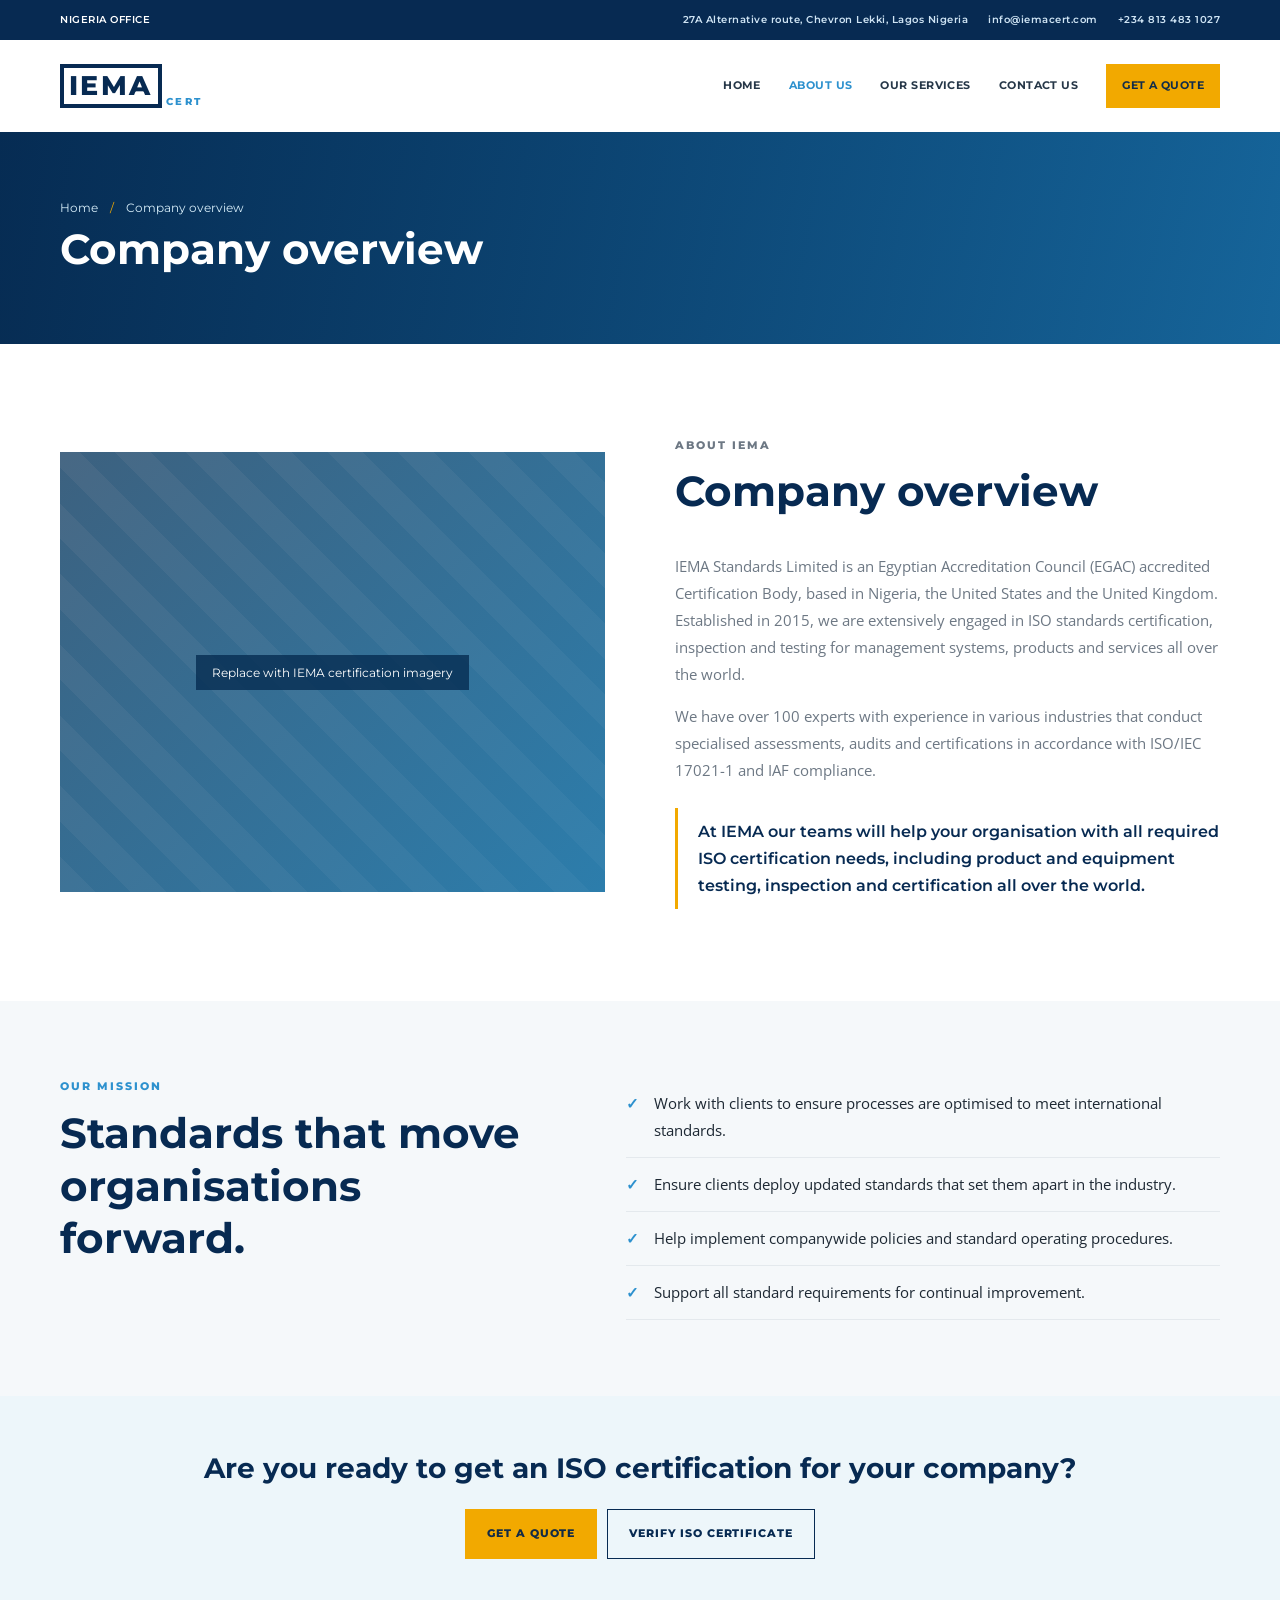
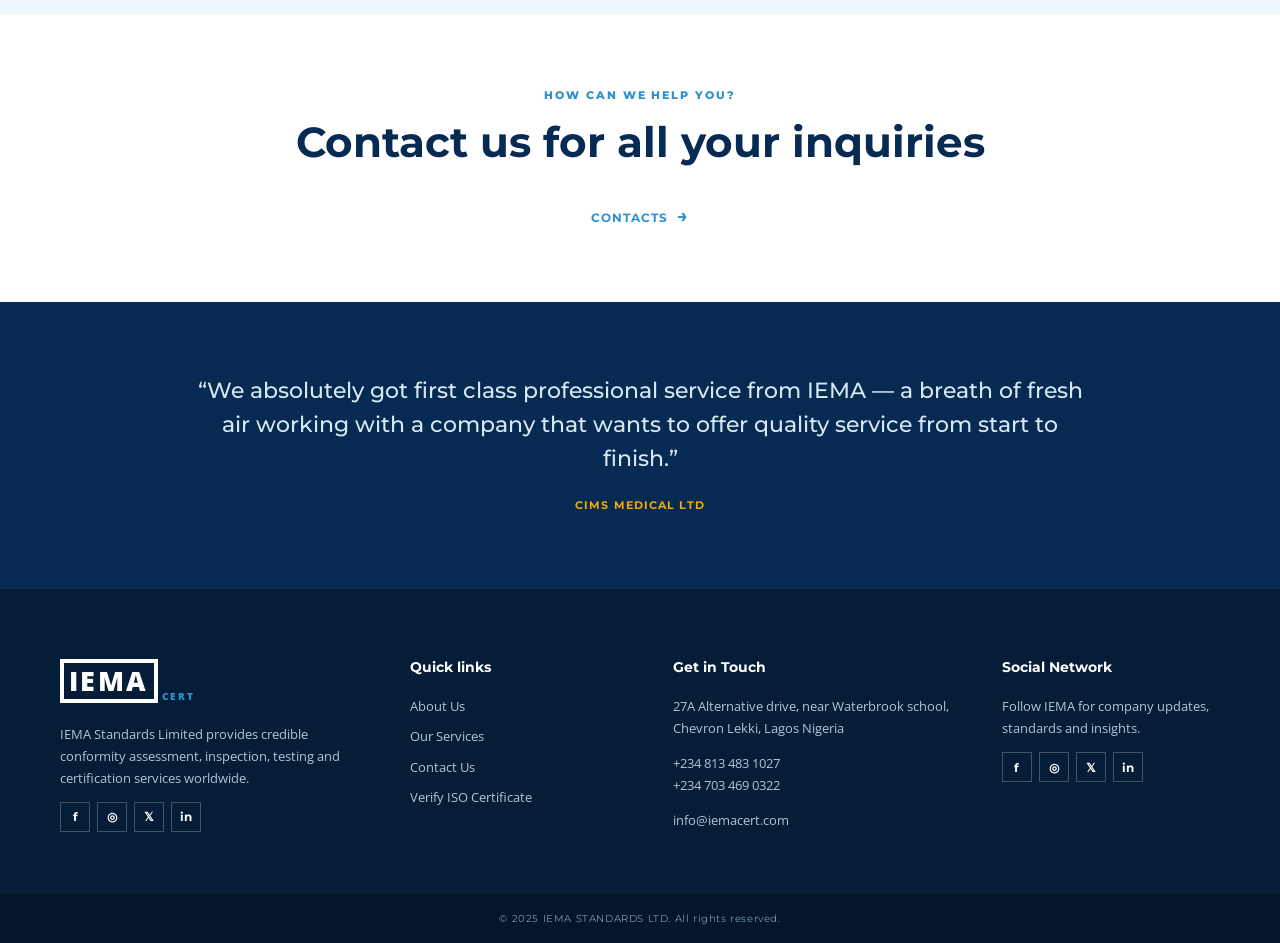
<file: aboutus.html>
<!doctype html><html lang="en"><head><meta charset="utf-8"><meta name="viewport" content="width=device-width, initial-scale=1"><title>About Us | IEMA Cert</title><link rel="preconnect" href="https://fonts.googleapis.com"><link rel="preconnect" href="https://fonts.gstatic.com" crossorigin><link href="https://fonts.googleapis.com/css2?family=Montserrat:wght@400;500;600;700;800&family=Open+Sans:wght@400;600;700&display=swap" rel="stylesheet"><link rel="stylesheet" href="css/style.css"></head><body><header class="site-header"></header><main>
<section class="page-hero"><div class="container"><p>Home <span>/</span> Company overview</p><h1>Company overview</h1></div></section>
<section class="section about-overview"><div class="container two-col"><div class="image-about"><span>Replace with IEMA certification imagery</span></div><div><p class="eyebrow">About IEMA</p><h2>Company overview</h2><p>IEMA Standards Limited is an Egyptian Accreditation Council (EGAC) accredited Certification Body, based in Nigeria, the United States and the United Kingdom. Established in 2015, we are extensively engaged in ISO standards certification, inspection and testing for management systems, products and services all over the world.</p><p>We have over 100 experts with experience in various industries that conduct specialised assessments, audits and certifications in accordance with ISO/IEC 17021-1 and IAF compliance.</p><blockquote>At IEMA our teams will help your organisation with all required ISO certification needs, including product and equipment testing, inspection and certification all over the world.</blockquote></div></div></section>
<section class="mission"><div class="container mission-inner"><div><p class="eyebrow">Our mission</p><h2>Standards that move organisations forward.</h2></div><ul><li>Work with clients to ensure processes are optimised to meet international standards.</li><li>Ensure clients deploy updated standards that set them apart in the industry.</li><li>Help implement companywide policies and standard operating procedures.</li><li>Support all standard requirements for continual improvement.</li></ul></div></section>
<section class="callout"><div class="container"><h2>Are you ready to get an ISO certification for your company?</h2><div><a class="btn btn-primary" href="https://iiema.org/">GET A QUOTE</a><a class="btn btn-outline dark" href="https://certificates.iiema.org/">VERIFY ISO CERTIFICATE</a></div></div></section>
<section class="contact-prompt"><div class="container"><p class="eyebrow">How can we help you?</p><h2>Contact us for all your inquiries</h2><a class="text-link" href="contactus.html">Contacts <b>→</b></a></div></section>
<section class="quote-banner"><div class="container"><p>“We absolutely got first class professional service from IEMA — a breath of fresh air working with a company that wants to offer quality service from start to finish.”</p><strong>CIMs Medical Ltd</strong></div></section>
</main><footer class="site-footer"></footer><script src="js/main.js"></script></body></html>
</file>
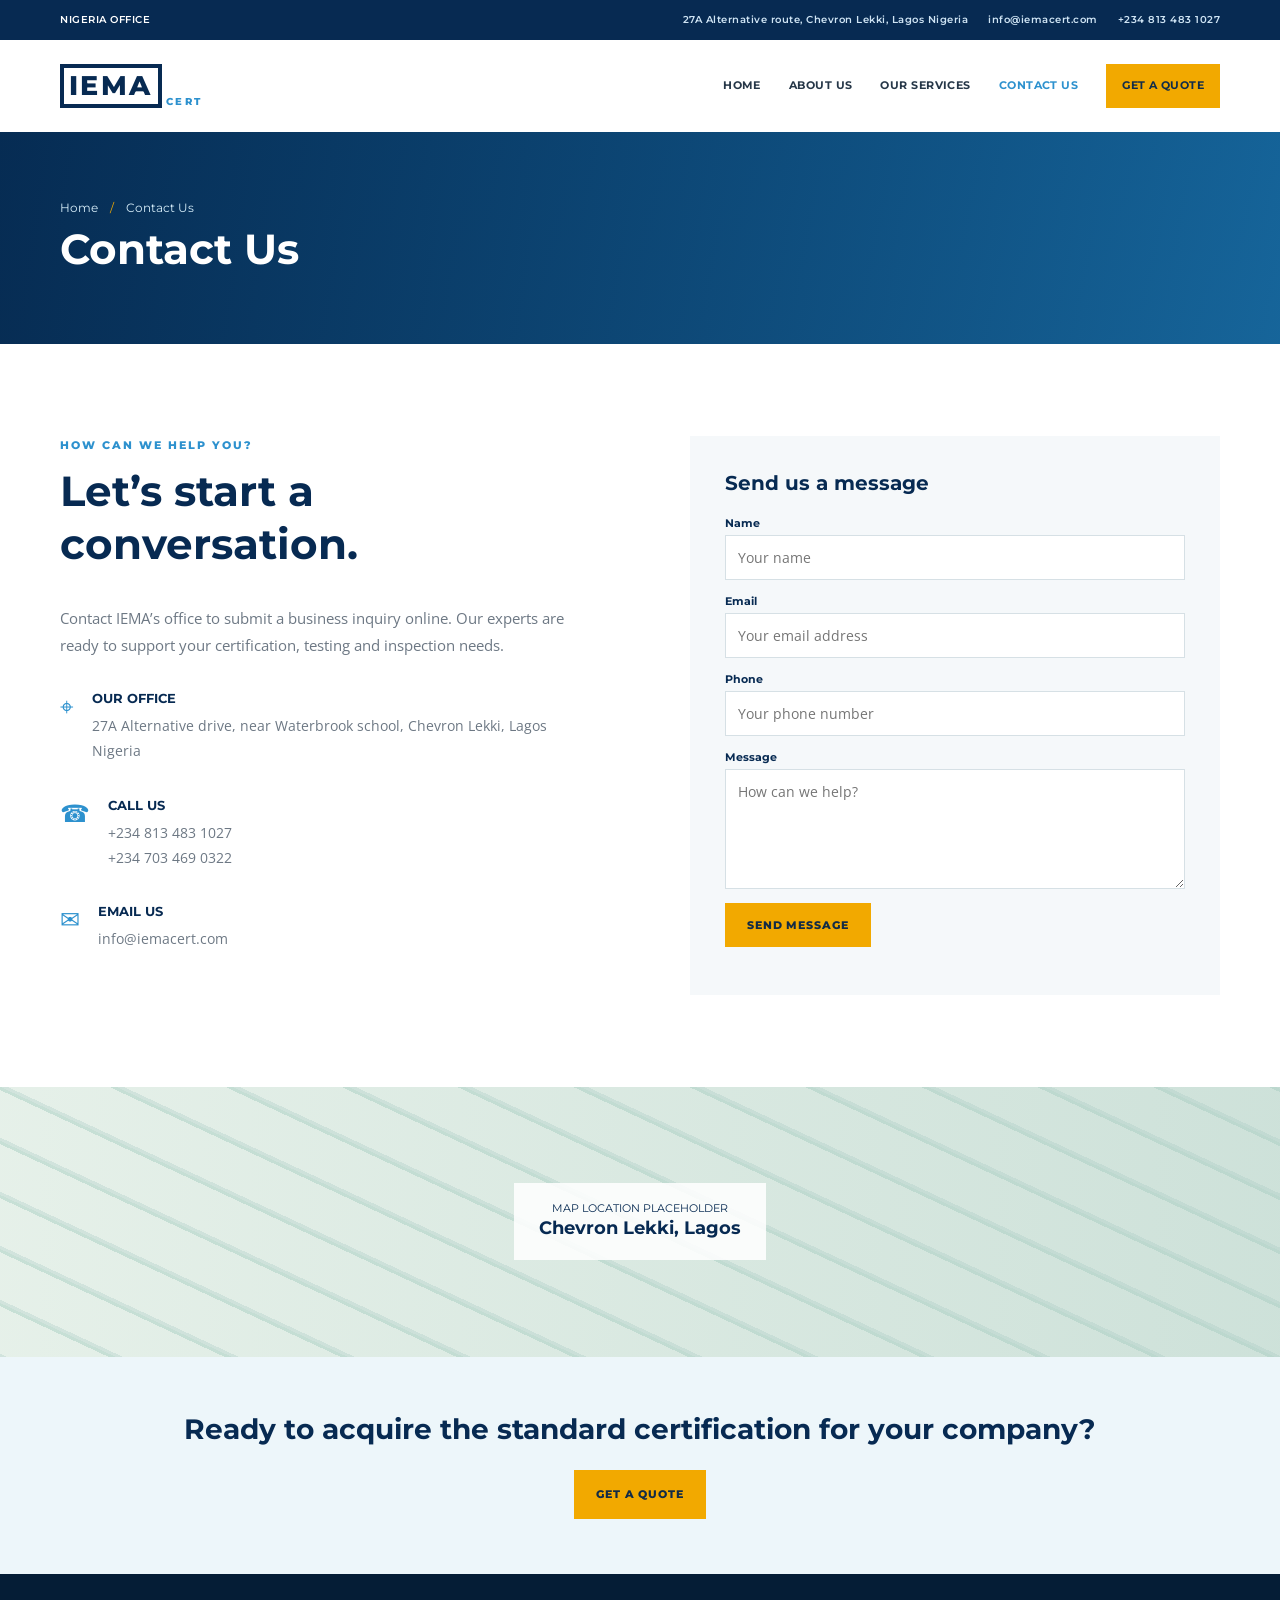
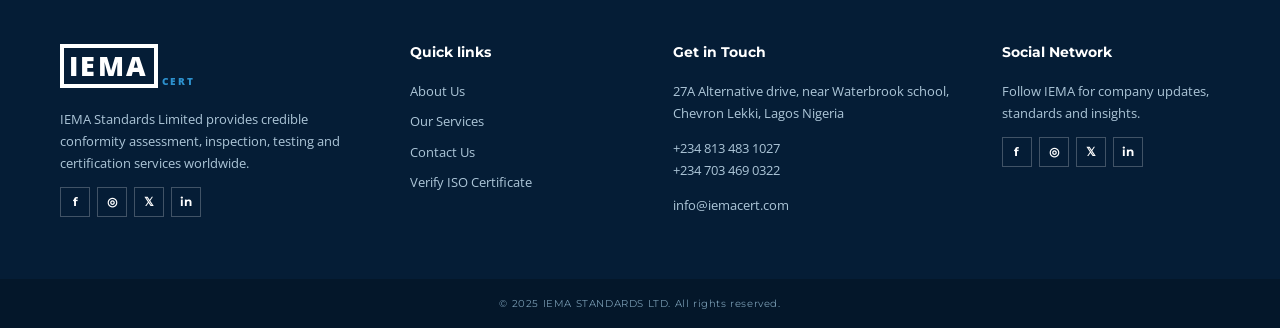
<file: contactus.html>
<!doctype html><html lang="en"><head><meta charset="utf-8"><meta name="viewport" content="width=device-width, initial-scale=1"><title>Contact Us | IEMA Cert</title><link rel="preconnect" href="https://fonts.googleapis.com"><link rel="preconnect" href="https://fonts.gstatic.com" crossorigin><link href="https://fonts.googleapis.com/css2?family=Montserrat:wght@400;500;600;700;800&family=Open+Sans:wght@400;600;700&display=swap" rel="stylesheet"><link rel="stylesheet" href="css/style.css"></head><body><header class="site-header"></header><main>
<section class="page-hero"><div class="container"><p>Home <span>/</span> Contact Us</p><h1>Contact Us</h1></div></section>
<section class="section contact-section"><div class="container contact-grid"><div><p class="eyebrow">How can we help you?</p><h2>Let’s start a conversation.</h2><p>Contact IEMA’s office to submit a business inquiry online. Our experts are ready to support your certification, testing and inspection needs.</p><div class="contact-detail"><span>⌖</span><div><b>Our office</b><p>27A Alternative drive, near Waterbrook school, Chevron Lekki, Lagos Nigeria</p></div></div><div class="contact-detail"><span>☎</span><div><b>Call us</b><p><a href="tel:+2348134831027">+234 813 483 1027</a><br><a href="tel:+2347034690322">+234 703 469 0322</a></p></div></div><div class="contact-detail"><span>✉</span><div><b>Email us</b><p><a href="mailto:info@iemacert.com">info@iemacert.com</a></p></div></div></div><form class="contact-form" id="contactForm"><h3>Send us a message</h3><label>Name<input required type="text" name="name" placeholder="Your name"></label><label>Email<input required type="email" name="email" placeholder="Your email address"></label><label>Phone<input type="tel" name="phone" placeholder="Your phone number"></label><label>Message<textarea required name="message" placeholder="How can we help?"></textarea></label><button class="btn btn-primary" type="submit">SEND MESSAGE</button><p class="form-note" aria-live="polite"></p></form></div></section>
<section class="map-placeholder"><div><span>Map location placeholder</span><b>Chevron Lekki, Lagos</b></div></section>
<section class="callout"><div class="container"><h2>Ready to acquire the standard certification for your company?</h2><a class="btn btn-primary" href="https://iiema.org/">GET A QUOTE</a></div></section>
</main><footer class="site-footer"></footer><script src="js/main.js"></script></body></html>
</file>
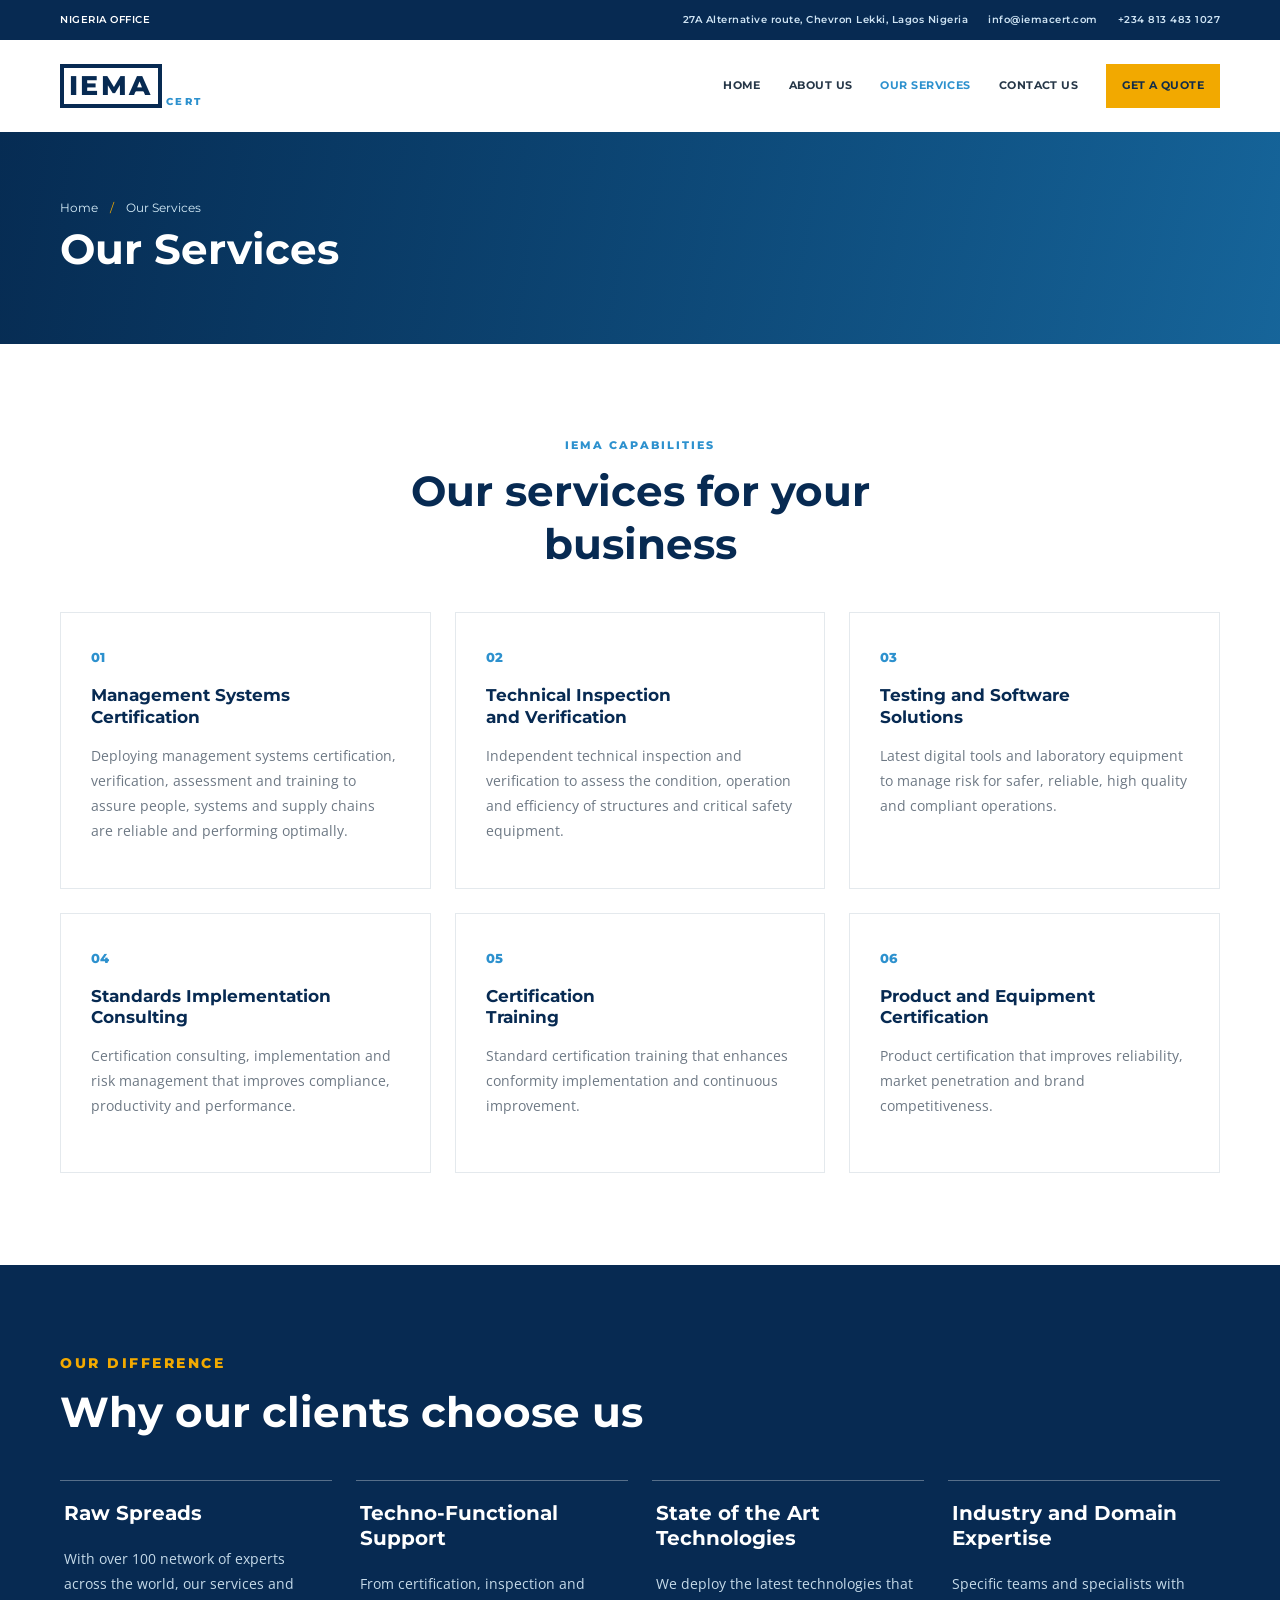
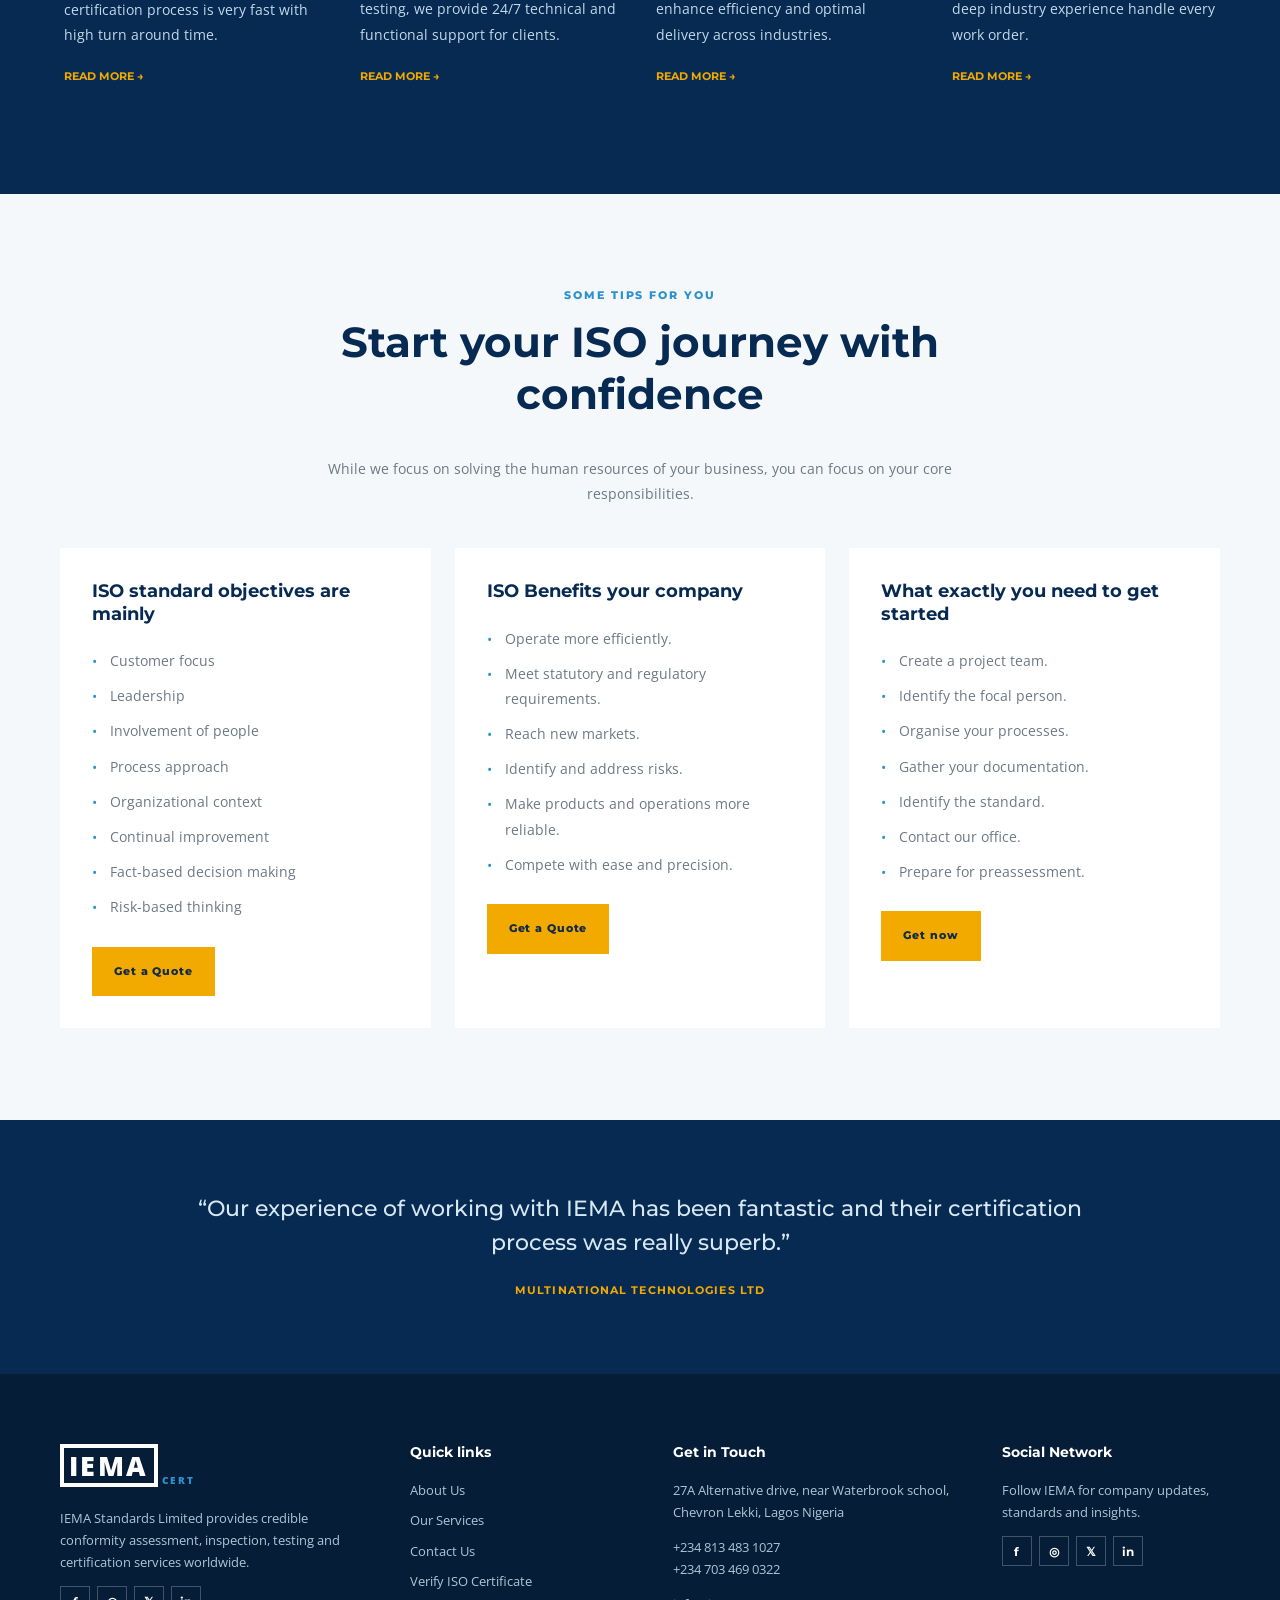
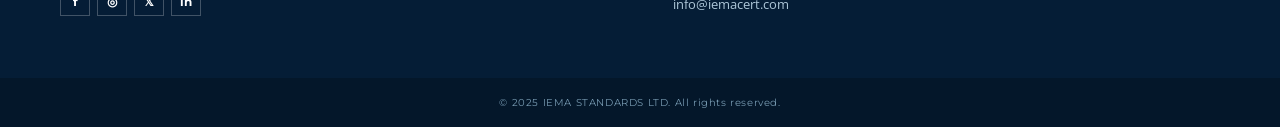
<file: ourservices.html>
<!doctype html><html lang="en"><head><meta charset="utf-8"><meta name="viewport" content="width=device-width, initial-scale=1"><title>Our Services | IEMA Cert</title><link rel="preconnect" href="https://fonts.googleapis.com"><link rel="preconnect" href="https://fonts.gstatic.com" crossorigin><link href="https://fonts.googleapis.com/css2?family=Montserrat:wght@400;500;600;700;800&family=Open+Sans:wght@400;600;700&display=swap" rel="stylesheet"><link rel="stylesheet" href="css/style.css"></head><body><header class="site-header"></header><main>
<section class="page-hero"><div class="container"><p>Home <span>/</span> Our Services</p><h1>Our Services</h1></div></section>
<section class="section"><div class="container"><div class="section-heading centered"><p class="eyebrow">IEMA capabilities</p><h2>Our services for your business</h2></div><div class="capability-grid"><article><b>01</b><h3>Management Systems<br>Certification</h3><p>Deploying management systems certification, verification, assessment and training to assure people, systems and supply chains are reliable and performing optimally.</p></article><article><b>02</b><h3>Technical Inspection<br>and Verification</h3><p>Independent technical inspection and verification to assess the condition, operation and efficiency of structures and critical safety equipment.</p></article><article><b>03</b><h3>Testing and Software<br>Solutions</h3><p>Latest digital tools and laboratory equipment to manage risk for safer, reliable, high quality and compliant operations.</p></article><article><b>04</b><h3>Standards Implementation<br>Consulting</h3><p>Certification consulting, implementation and risk management that improves compliance, productivity and performance.</p></article><article><b>05</b><h3>Certification<br>Training</h3><p>Standard certification training that enhances conformity implementation and continuous improvement.</p></article><article><b>06</b><h3>Product and Equipment<br>Certification</h3><p>Product certification that improves reliability, market penetration and brand competitiveness.</p></article></div></div></section>
<section class="why"><div class="container"><div class="section-heading"><p class="eyebrow">Our difference</p><h2>Why our clients choose us</h2></div><div class="why-grid"><article><h3>Raw Spreads</h3><p>With over 100 network of experts across the world, our services and certification process is very fast with high turn around time.</p><a href="index.html">Read more →</a></article><article><h3>Techno-Functional Support</h3><p>From certification, inspection and testing, we provide 24/7 technical and functional support for clients.</p><a href="index.html">Read more →</a></article><article><h3>State of the Art Technologies</h3><p>We deploy the latest technologies that enhance efficiency and optimal delivery across industries.</p><a href="index.html">Read more →</a></article><article><h3>Industry and Domain Expertise</h3><p>Specific teams and specialists with deep industry experience handle every work order.</p><a href="index.html">Read more →</a></article></div></div></section>
<section class="section tips"><div class="container"><div class="section-heading centered"><p class="eyebrow">Some tips for you</p><h2>Start your ISO journey with confidence</h2><p>While we focus on solving the human resources of your business, you can focus on your core responsibilities.</p></div><div class="tip-grid"><article><h3>ISO standard objectives are mainly</h3><ul><li>Customer focus</li><li>Leadership</li><li>Involvement of people</li><li>Process approach</li><li>Organizational context</li><li>Continual improvement</li><li>Fact-based decision making</li><li>Risk-based thinking</li></ul><a class="btn btn-primary" href="https://iiema.org/">Get a Quote</a></article><article><h3>ISO Benefits your company</h3><ul><li>Operate more efficiently.</li><li>Meet statutory and regulatory requirements.</li><li>Reach new markets.</li><li>Identify and address risks.</li><li>Make products and operations more reliable.</li><li>Compete with ease and precision.</li></ul><a class="btn btn-primary" href="https://iiema.org/">Get a Quote</a></article><article><h3>What exactly you need to get started</h3><ul><li>Create a project team.</li><li>Identify the focal person.</li><li>Organise your processes.</li><li>Gather your documentation.</li><li>Identify the standard.</li><li>Contact our office.</li><li>Prepare for preassessment.</li></ul><a class="btn btn-primary" href="https://iiema.org/">Get now</a></article></div></div></section>
<section class="quote-banner"><div class="container"><p>“Our experience of working with IEMA has been fantastic and their certification process was really superb.”</p><strong>Multinational Technologies Ltd</strong></div></section>
</main><footer class="site-footer"></footer><script src="js/main.js"></script></body></html>
</file>
<file: css/style.css>
:root{--blue:#072a52;--mid:#0b5791;--sky:#2d91ce;--gold:#f2a900;--ink:#1d2833;--muted:#6d7884;--paper:#fff;--mist:#f5f8fa;--line:#e4e9ed}*{box-sizing:border-box}html{scroll-behavior:smooth}body{margin:0;color:var(--ink);font:15px/1.8 "Open Sans",Arial,sans-serif;background:#fff}h1,h2,h3,h4,p{margin-top:0}h1,h2,h3,h4,.btn,.eyebrow,.topbar,.navbar{font-family:Montserrat,Arial,sans-serif}h1,h2,h3,h4{line-height:1.25;color:var(--blue)}h1{font-size:clamp(36px,5vw,64px)}h2{font-size:clamp(27px,3.3vw,42px)}h3{font-size:20px}.container{width:min(1160px,calc(100% - 40px));margin:auto}.topbar{background:var(--blue);color:#cfe4f4;font-size:10px;font-weight:600;letter-spacing:.05em}.topbar .container{height:40px;display:flex;align-items:center;gap:20px;justify-content:flex-end}.topbar .container span:first-child{margin-right:auto;color:#fff}.topbar a{color:inherit;text-decoration:none}.navbar{height:92px;display:flex;align-items:center;justify-content:space-between}.logo{display:inline-flex;align-items:center;text-decoration:none;letter-spacing:.09em;color:var(--blue);font-weight:800;font-size:27px;line-height:.75}.logo span{border:4px solid var(--blue);padding:8px 5px 7px}.logo small{align-self:flex-end;color:var(--sky);font-size:10px;letter-spacing:.25em;margin-left:4px;margin-bottom:2px}.navbar nav{display:flex;align-items:center;gap:28px}.navbar nav a{color:#263748;text-decoration:none;text-transform:uppercase;font-size:11px;font-weight:700;letter-spacing:.04em}.navbar nav a:hover,.navbar nav .active{color:var(--sky)}.nav-quote{background:var(--gold);color:#102c4a!important;padding:12px 16px}.menu-toggle{display:none;border:0;background:transparent;font-size:24px;color:var(--blue)}.hero-copy{max-width:1160px;width:100%}.hero h1{color:#fff;font-size:clamp(42px,5.5vw,70px);margin-bottom:18px}.hero p:not(.eyebrow){font-size:18px;max-width:560px}.eyebrow{margin-bottom:10px;color:var(--sky);font-size:11px;text-transform:uppercase;font-weight:800;letter-spacing:.18em}.hero .eyebrow{color:var(--gold)}.hero-actions{display:flex;gap:12px;margin-top:30px}.btn{display:inline-block;text-decoration:none;font-size:11px;letter-spacing:.08em;font-weight:800;padding:14px 21px;border:1px solid transparent;cursor:pointer}.btn-primary{background:var(--gold);color:#122b46}.btn-outline{border-color:#fff;color:#fff}.btn-outline.dark{border-color:var(--blue);color:var(--blue)}.btn-light{background:#fff;color:var(--blue)}.cta-bar{background:var(--sky);color:#fff}.cta-inner{display:flex;align-items:center;justify-content:space-between;padding:24px 0;gap:20px}.cta-inner h3{color:#fff;margin:0;font-size:18px}.section{padding:92px 0}.section-heading{margin-bottom:42px}.section-heading.centered{text-align:center;margin-left:auto;margin-right:auto;max-width:650px}.service-grid,.industry-grid,.capability-grid,.why-grid,.tip-grid{display:grid;gap:24px}.service-grid{grid-template-columns:repeat(3,1fr)}.service-card{padding:32px 28px;border:1px solid var(--line);transition:.2s}.service-card:hover{box-shadow:0 12px 30px #052c5214;border-color:var(--sky)}.service-icon{display:grid;place-items:center;width:48px;height:48px;background:#e8f5fc;color:var(--sky);font-size:25px;margin-bottom:22px}.service-card h3{margin-bottom:12px}.service-card p{color:var(--muted);font-size:14px}.split-section{display:grid;grid-template-columns:1fr 1fr}.split-image{
  min-height:440px;
  display:grid;
  place-items:center;
  color:#fff;
  text-align:center;
  background:
    linear-gradient(135deg,rgba(8,53,94,.55),rgba(32,125,163,.55)),
    url('../images/team-image.jpg') center/cover;
}.split-image span,.image-about span{background:#062c52cc;padding:10px 16px}.split-content{padding:76px 11vw 60px 62px;background:var(--mist)}.split-content p:not(.eyebrow){color:var(--muted)}.text-link{font:700 12px Montserrat;color:var(--sky);text-decoration:none;text-transform:uppercase;letter-spacing:.08em}.text-link b{font-size:18px;margin-left:5px}.industries{background:#fff}.industry-grid{grid-template-columns:repeat(3,1fr)}.industry-grid article{padding:25px 20px;border-left:2px solid #dcebf3}.industry-grid i{color:var(--sky);font:700 11px Montserrat;font-style:normal}.industry-grid h4{font-size:15px;margin:9px 0 2px}.industry-grid strong{font:700 11px Montserrat;text-transform:uppercase;color:var(--sky)}.industry-grid p{font-size:13px;color:var(--muted);margin-top:9px}.metrics{color:#fff;background:linear-gradient(90deg,#072a52ef,#0d5f96e6),linear-gradient(135deg,#1e638a,#12334d);padding:85px 0}.metrics h2{color:#fff;max-width:520px}.metrics-layout{display:grid;grid-template-columns:1.1fr .9fr;gap:90px;align-items:center}.metrics .eyebrow{color:var(--gold)}.progress-list>div{display:grid;grid-template-columns:1fr auto;gap:6px 20px;margin:22px 0;font:600 13px Montserrat}.progress-list em{grid-column:1/-1;height:5px;background:#ffffff44}.progress-list i{display:block;height:5px;background:var(--gold)}.numbers{background:#fff;padding:60px 0}.numbers-grid{display:grid;grid-template-columns:repeat(4,1fr);text-align:center}.numbers-grid>div{border-right:1px solid var(--line);padding:10px}.numbers-grid>div:last-child{border:0}.numbers-grid b{display:block;font:700 48px Montserrat;color:var(--sky);line-height:1}.numbers-grid span{font:700 12px Montserrat;color:var(--blue)}.numbers-grid p{font-size:12px;color:var(--muted);margin:4px 0}.narrow{max-width:850px}.faq{background:var(--mist)}details{background:#fff;border:1px solid var(--line);margin:9px 0;padding:0 22px}summary{cursor:pointer;font:700 14px Montserrat;color:var(--blue);padding:18px 0}details p{color:var(--muted);font-size:14px}.quote-banner{background:var(--blue);color:#d7e8f3;padding:72px 0;text-align:center}.quote-banner p{font:500 22px/1.55 Montserrat;max-width:900px;margin:0 auto 14px}.quote-banner strong{font:700 11px Montserrat;letter-spacing:.1em;text-transform:uppercase;color:var(--gold)}.page-hero{background:linear-gradient(90deg,#062b52e8,#0c5c94d1),linear-gradient(135deg,#073661,#458db5);padding:68px 0;color:#d6edf9}.page-hero p{font:12px Montserrat;margin-bottom:8px}.page-hero span{margin:0 9px;color:var(--gold)}.page-hero h1{color:#fff;font-size:42px;margin:0}.two-col{display:grid;grid-template-columns:1fr 1fr;gap:70px;align-items:center}.image-about{min-height:440px;background:linear-gradient(135deg,#052e54b3,#0c699fd1),repeating-linear-gradient(45deg,#e3eff4 0 25px,#bed9e5 25px 50px);display:grid;place-items:center;color:#fff;font:12px Montserrat;text-align:center}.about-overview p{color:var(--muted)}blockquote{margin:24px 0 0;border-left:3px solid var(--gold);padding:10px 0 10px 20px;font:600 16px/1.7 Montserrat;color:var(--blue)}.mission{padding:76px 0;background:var(--mist)}.mission-inner{display:grid;grid-template-columns:.9fr 1.1fr;gap:80px;align-items:start}.mission ul,.tip-grid ul{margin:0;padding:0;list-style:none}.mission li{border-bottom:1px solid var(--line);padding:13px 0 13px 28px;position:relative}.mission li:before{content:'✓';position:absolute;left:0;color:var(--sky);font-weight:bold}.callout{padding:55px 0;background:#edf6fa;text-align:center}.callout h2{font-size:28px;margin-bottom:23px}.callout .btn{margin:0 5px}.contact-prompt{text-align:center;padding:72px 0}.capability-grid{grid-template-columns:repeat(3,1fr)}.capability-grid article{padding:30px;border:1px solid var(--line);min-height:260px}.capability-grid article>b{color:var(--sky);font:800 13px Montserrat}.capability-grid h3{font-size:17px;margin:15px 0}.capability-grid p,.why p{color:var(--muted);font-size:14px}.why{padding:86px 0;background:var(--blue)}.why h2,.why h3{color:#fff}.why .eyebrow{color:var(--gold)}.why-grid{grid-template-columns:repeat(4,1fr)}.why-grid article{border-top:1px solid #ffffff52;padding:20px 4px}.why-grid p{color:#c5dae9}.why-grid a{color:var(--gold);font:700 11px Montserrat;text-decoration:none;text-transform:uppercase}.tips{background:var(--mist)}.tips .section-heading>p:last-child{color:var(--muted);font-size:14px}.tip-grid{grid-template-columns:repeat(3,1fr)}.tip-grid article{background:#fff;padding:32px}.tip-grid h3{font-size:18px}.tip-grid li{font-size:14px;color:var(--muted);padding:5px 0 5px 18px;position:relative}.tip-grid li:before{content:'•';color:var(--sky);position:absolute;left:0}.tip-grid .btn{margin-top:22px}.contact-grid{display:grid;grid-template-columns:1fr 1fr;gap:100px}.contact-grid>div>p:not(.eyebrow){color:var(--muted)}.contact-detail{display:flex;gap:18px;margin-top:25px}.contact-detail>span{color:var(--sky);font-size:24px}.contact-detail b{font:700 13px Montserrat;color:var(--blue);text-transform:uppercase}.contact-detail p{margin:2px 0;color:var(--muted);font-size:14px}.contact-detail a{color:inherit;text-decoration:none}.contact-form{background:var(--mist);padding:35px}.contact-form h3{margin-bottom:20px}.contact-form label{display:block;font:700 11px Montserrat;color:var(--blue);margin:14px 0}.contact-form input,.contact-form textarea{display:block;width:100%;border:1px solid #d6e0e5;background:#fff;font:14px "Open Sans";padding:12px;margin-top:5px}.contact-form textarea{height:120px;resize:vertical}.form-note{font-size:13px;color:var(--sky)}.map-placeholder{height:270px;background:linear-gradient(90deg,#cfe3dd55,#b6d3cb99),repeating-linear-gradient(25deg,#d3e4dd 0 3px,#f1f7ef 3px 46px,#c3ded2 46px 49px);display:grid;place-items:center;text-align:center;color:var(--blue)}.map-placeholder div{background:#ffffffdd;padding:18px 25px}.map-placeholder span{font:11px Montserrat;display:block;text-transform:uppercase}.map-placeholder b{font:700 18px Montserrat}.site-footer{color:#adc6d8;background:#051d36}.footer-grid{padding:70px 0 50px;display:grid;grid-template-columns:1.4fr 1fr 1.3fr 1fr;gap:45px}.footer-grid h4{color:#fff;font-size:14px;margin-bottom:18px}.footer-grid p{font-size:13px;line-height:1.7}.footer-grid>div>a:not(.logo){display:block;color:#adc6d8;text-decoration:none;font-size:13px;margin:7px 0}.footer-logo{margin-bottom:20px}.footer-logo span{border-color:#fff;color:#fff}.socials{display:flex;gap:7px}.socials a{display:grid;place-items:center;width:30px;height:30px;border:1px solid #ffffff3d;color:#fff;text-decoration:none;font:700 12px Montserrat}.copyright{text-align:center;padding:18px;color:#7699b0;background:#04172a;font:10px Montserrat;letter-spacing:.06em}
@media(max-width:850px){.topbar .container span:nth-child(2),.topbar a{display:none}.topbar .container{justify-content:center}.topbar .container span:first-child{margin:0}.navbar{height:76px}.menu-toggle{display:block}.navbar nav{display:none;position:absolute;z-index:3;left:0;right:0;top:116px;background:#fff;padding:18px 20px;box-shadow:0 8px 18px #0002;flex-direction:column;align-items:flex-start;gap:14px}.menu-open nav{display:flex}.hero{min-height:540px}.service-grid,.industry-grid,.capability-grid{grid-template-columns:repeat(2,1fr)}.split-section,.two-col,.contact-grid{grid-template-columns:1fr}.split-content{padding:60px 30px}.metrics-layout{grid-template-columns:1fr;gap:30px}.why-grid{grid-template-columns:repeat(2,1fr)}.tip-grid{grid-template-columns:1fr}.footer-grid{grid-template-columns:repeat(2,1fr)}.contact-grid{gap:45px}}@media(max-width:520px){.container{width:min(100% - 30px,1160px)}.hero-actions,.cta-inner{align-items:flex-start;flex-direction:column}.section{padding:60px 0}.service-grid,.industry-grid,.capability-grid,.why-grid,.footer-grid{grid-template-columns:1fr}.numbers-grid{grid-template-columns:repeat(2,1fr);gap:25px}.numbers-grid>div{border:0}.page-hero{padding:48px 0}.page-hero h1{font-size:32px}.mission-inner{grid-template-columns:1fr;gap:22px}.callout h2{font-size:23px}.callout .btn{margin:5px}.contact-form{padding:24px}.quote-banner p{font-size:18px}}
.hero{min-height:610px;
  display:flex;
  align-items:center;
  color:#fff;
  background:
    linear-gradient(90deg,rgba(1,27,54,.85),rgba(5,52,86,.55)),
    url('../images/hero-image.jpg') center/cover;
</file>
